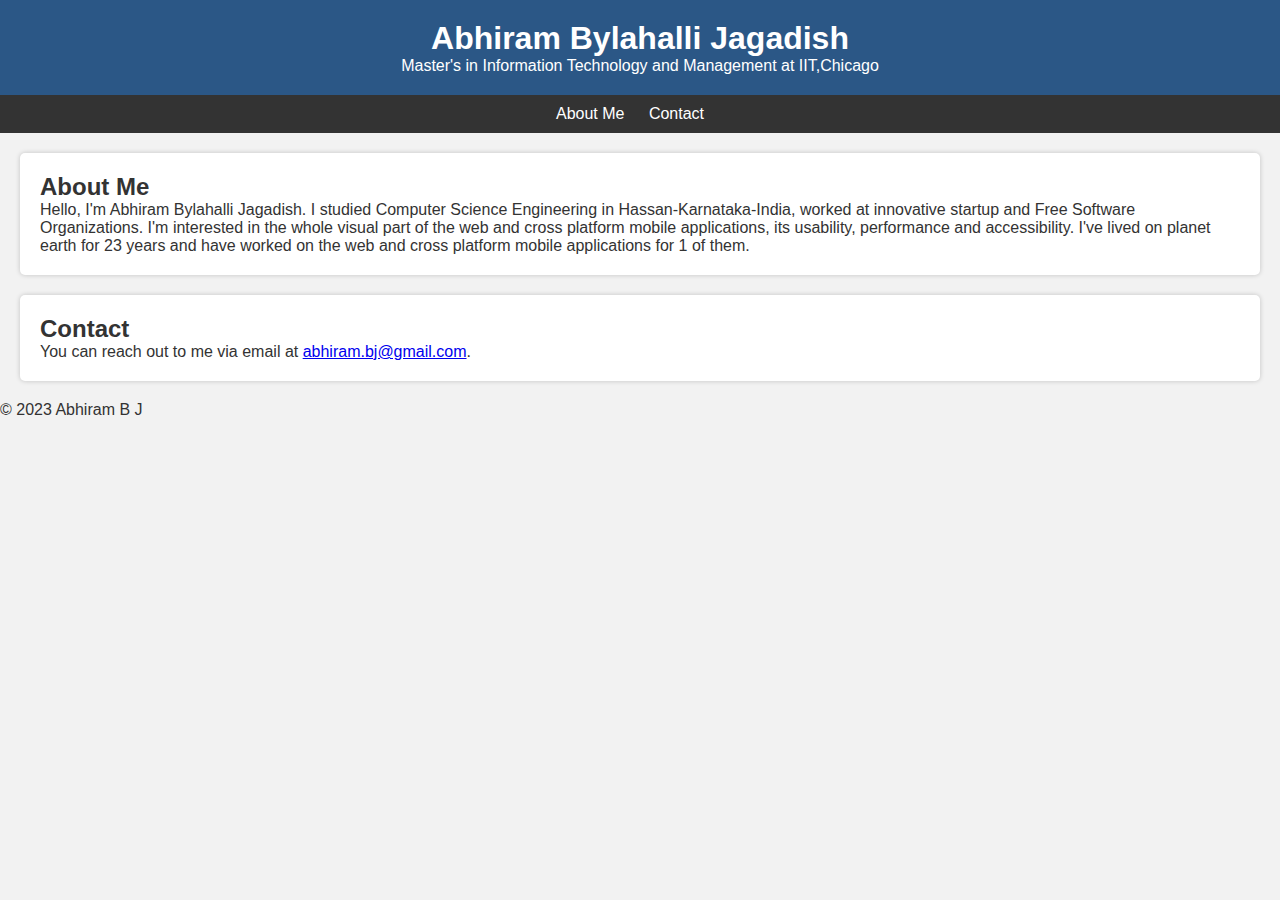
<file: Intro/index.html>
<!DOCTYPE html>
<html lang="en">

<head>
    <meta charset="UTF-8">
    <meta name="viewport" content="width=device-width, initial-scale=1.0">
    <link rel="stylesheet" href="style.css">
    <title>Abhiram B J's Portfolio</title>
</head>

<body>
    <div class="container">
        <header>
            <h1>Abhiram Bylahalli Jagadish</h1>
            <p>Master's in Information Technology and Management at IIT,Chicago</p>
        </header>

        <nav>
            <ul>
                <li><a href="#about">About Me</a></li>
                <li><a href="#contact">Contact</a></li>
            </ul>
        </nav>

        <section id="about" class="section">
            <h2>About Me</h2>
            <p>
                Hello, I'm Abhiram Bylahalli Jagadish. I studied Computer Science Engineering in Hassan-Karnataka-India,
                worked at innovative startup and Free Software
                Organizations. I'm interested in the whole visual part of the web and cross platform mobile
                applications, its usability,
                performance and accessibility. I've lived on planet earth for 23 years and have worked on the web and
                cross platform
                mobile applications for 1 of them.
            </p>
        </section>

        <section id="contact" class="section">
            <h2>Contact</h2>
            <p>
                You can reach out to me via email at <a href="mailto:abhiram.bj@gmail.com">abhiram.bj@gmail.com</a>.
            </p>
        </section>

        <footer>
            <p>&copy; 2023 Abhiram B J</p>
        </footer>
    </div>
</body>

</html>
</file>
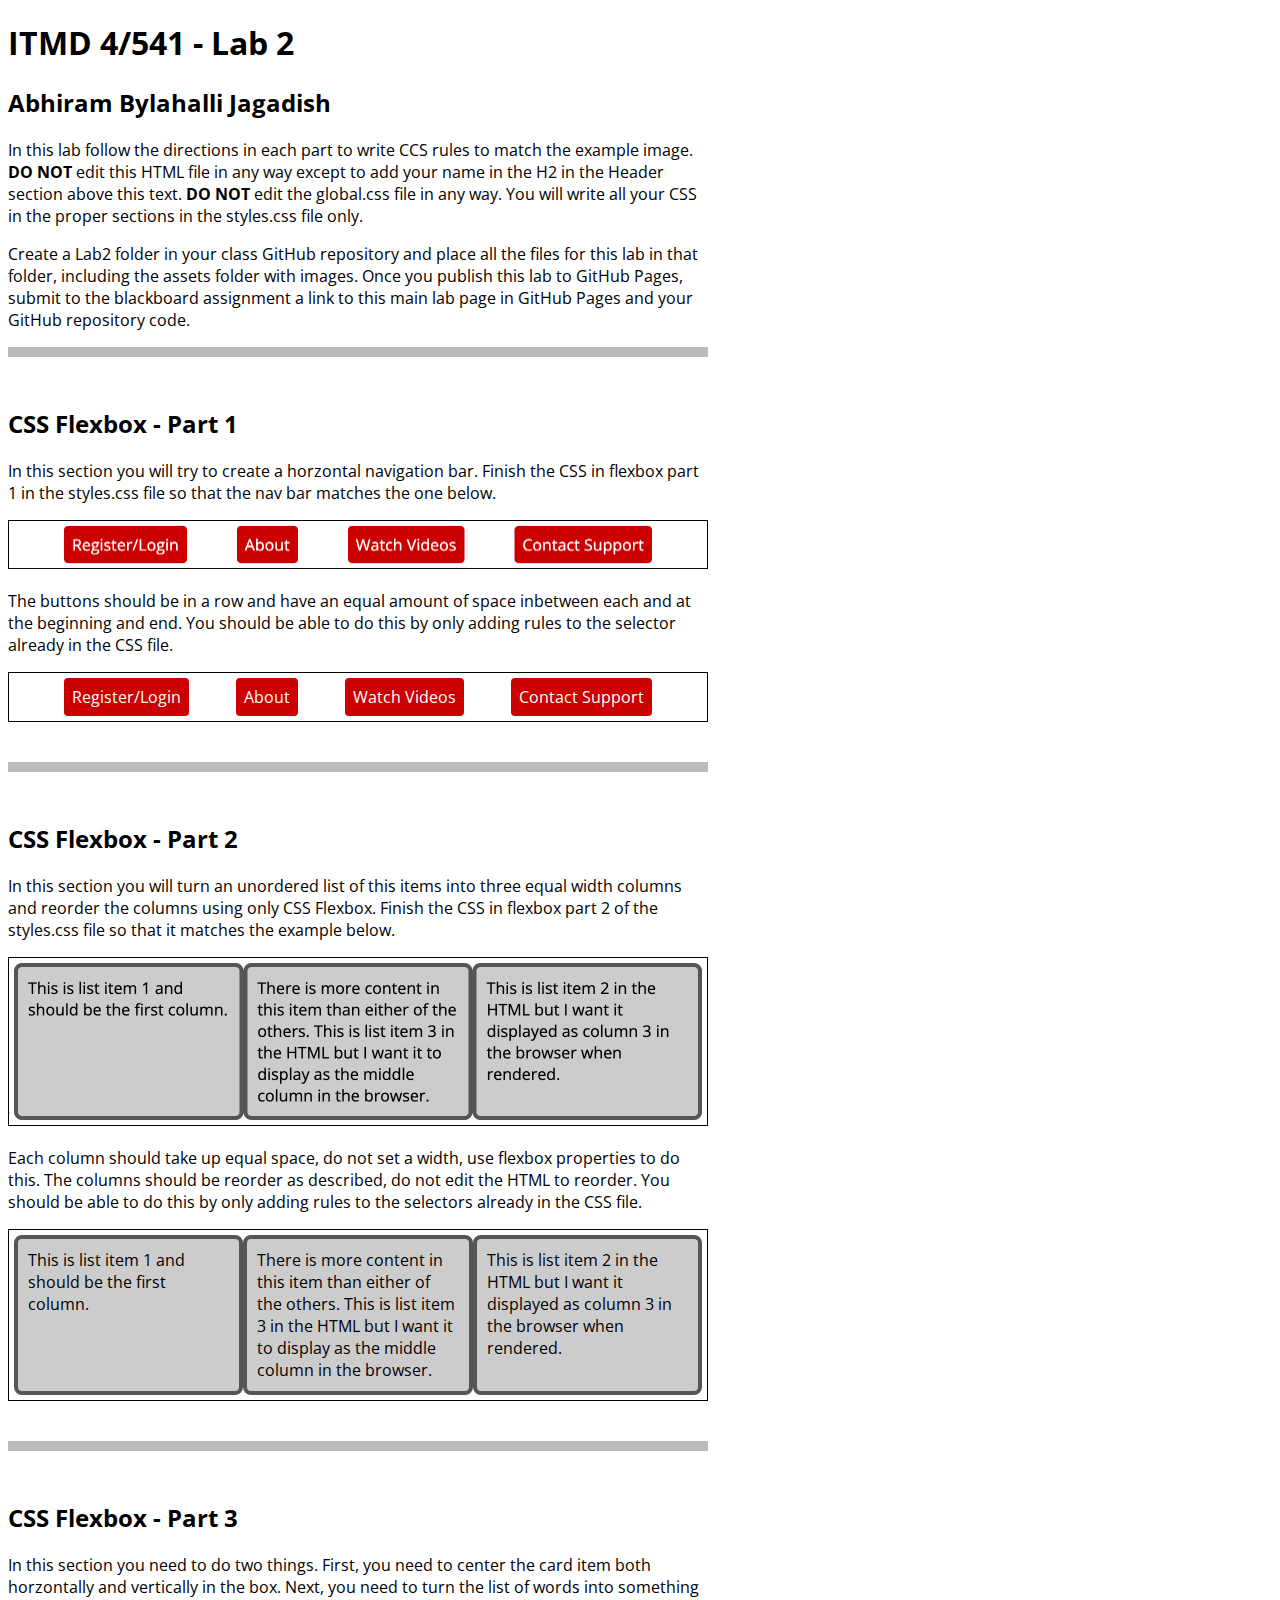
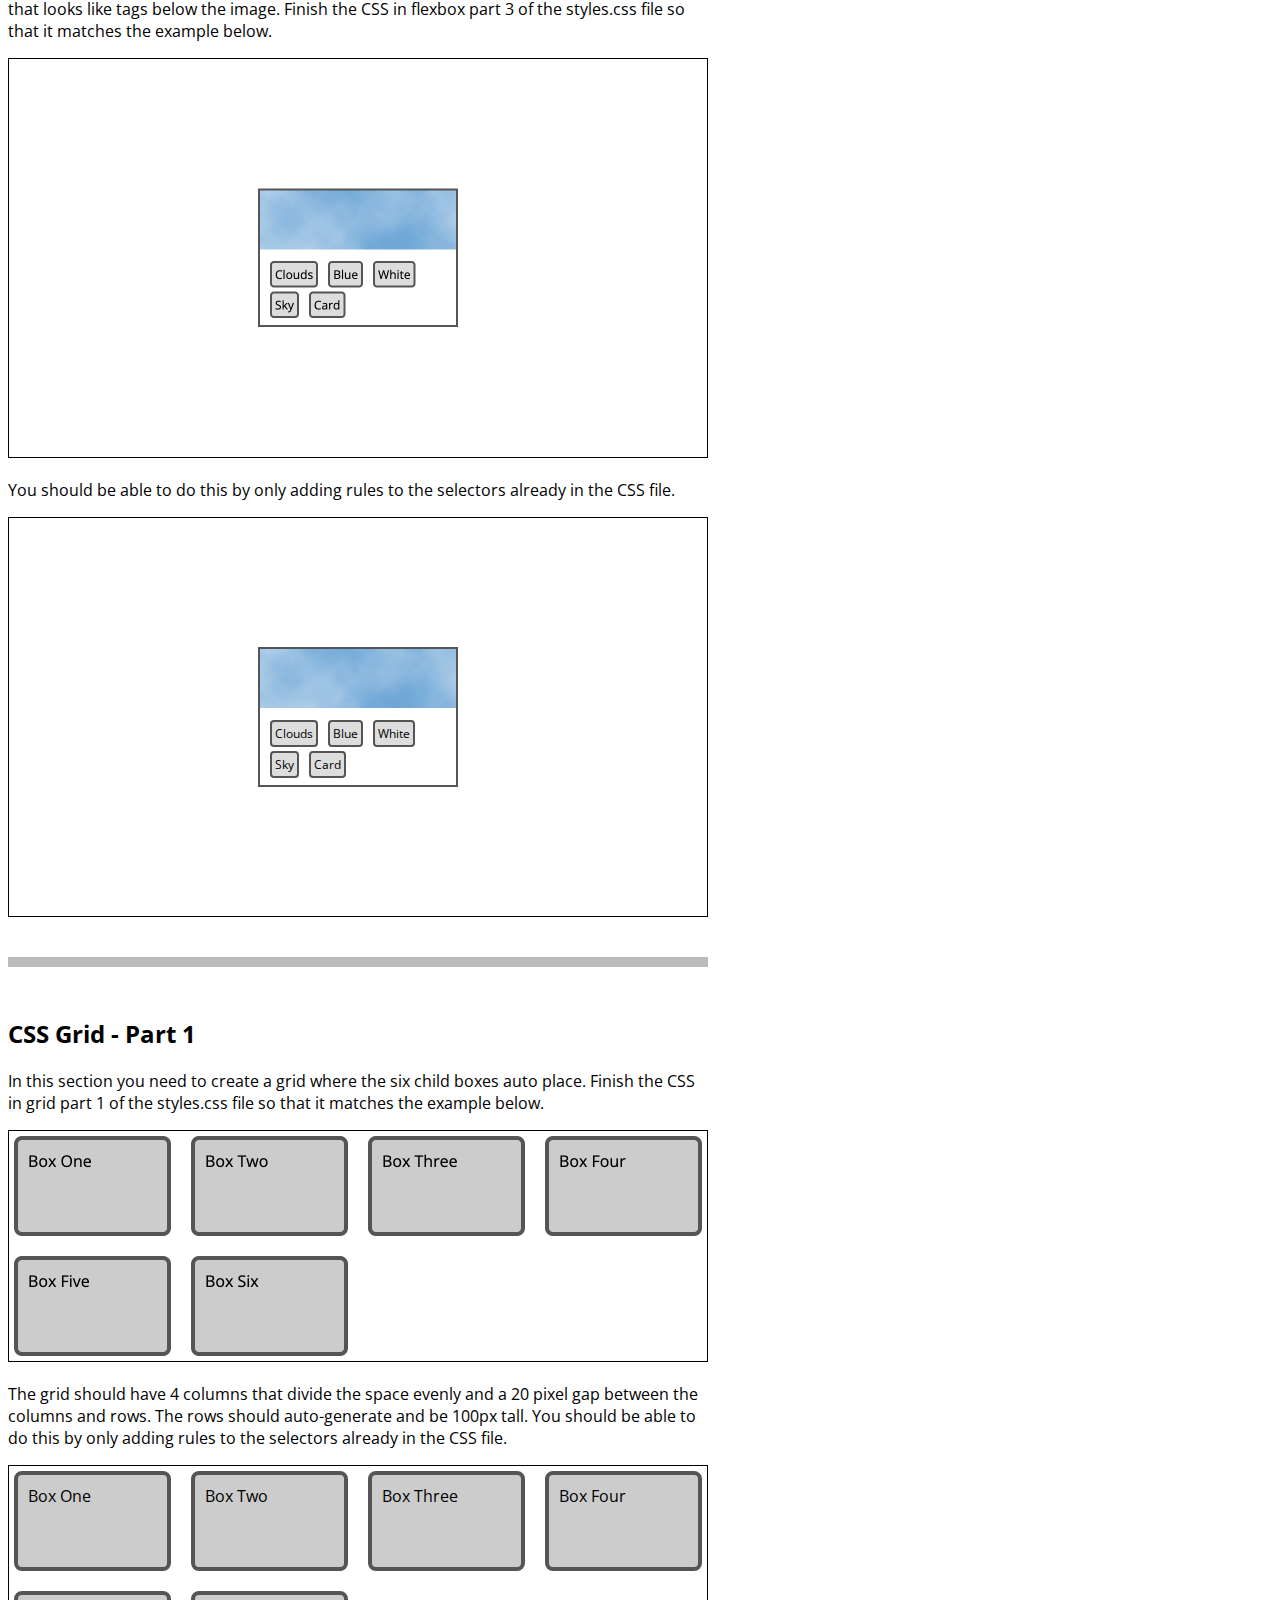
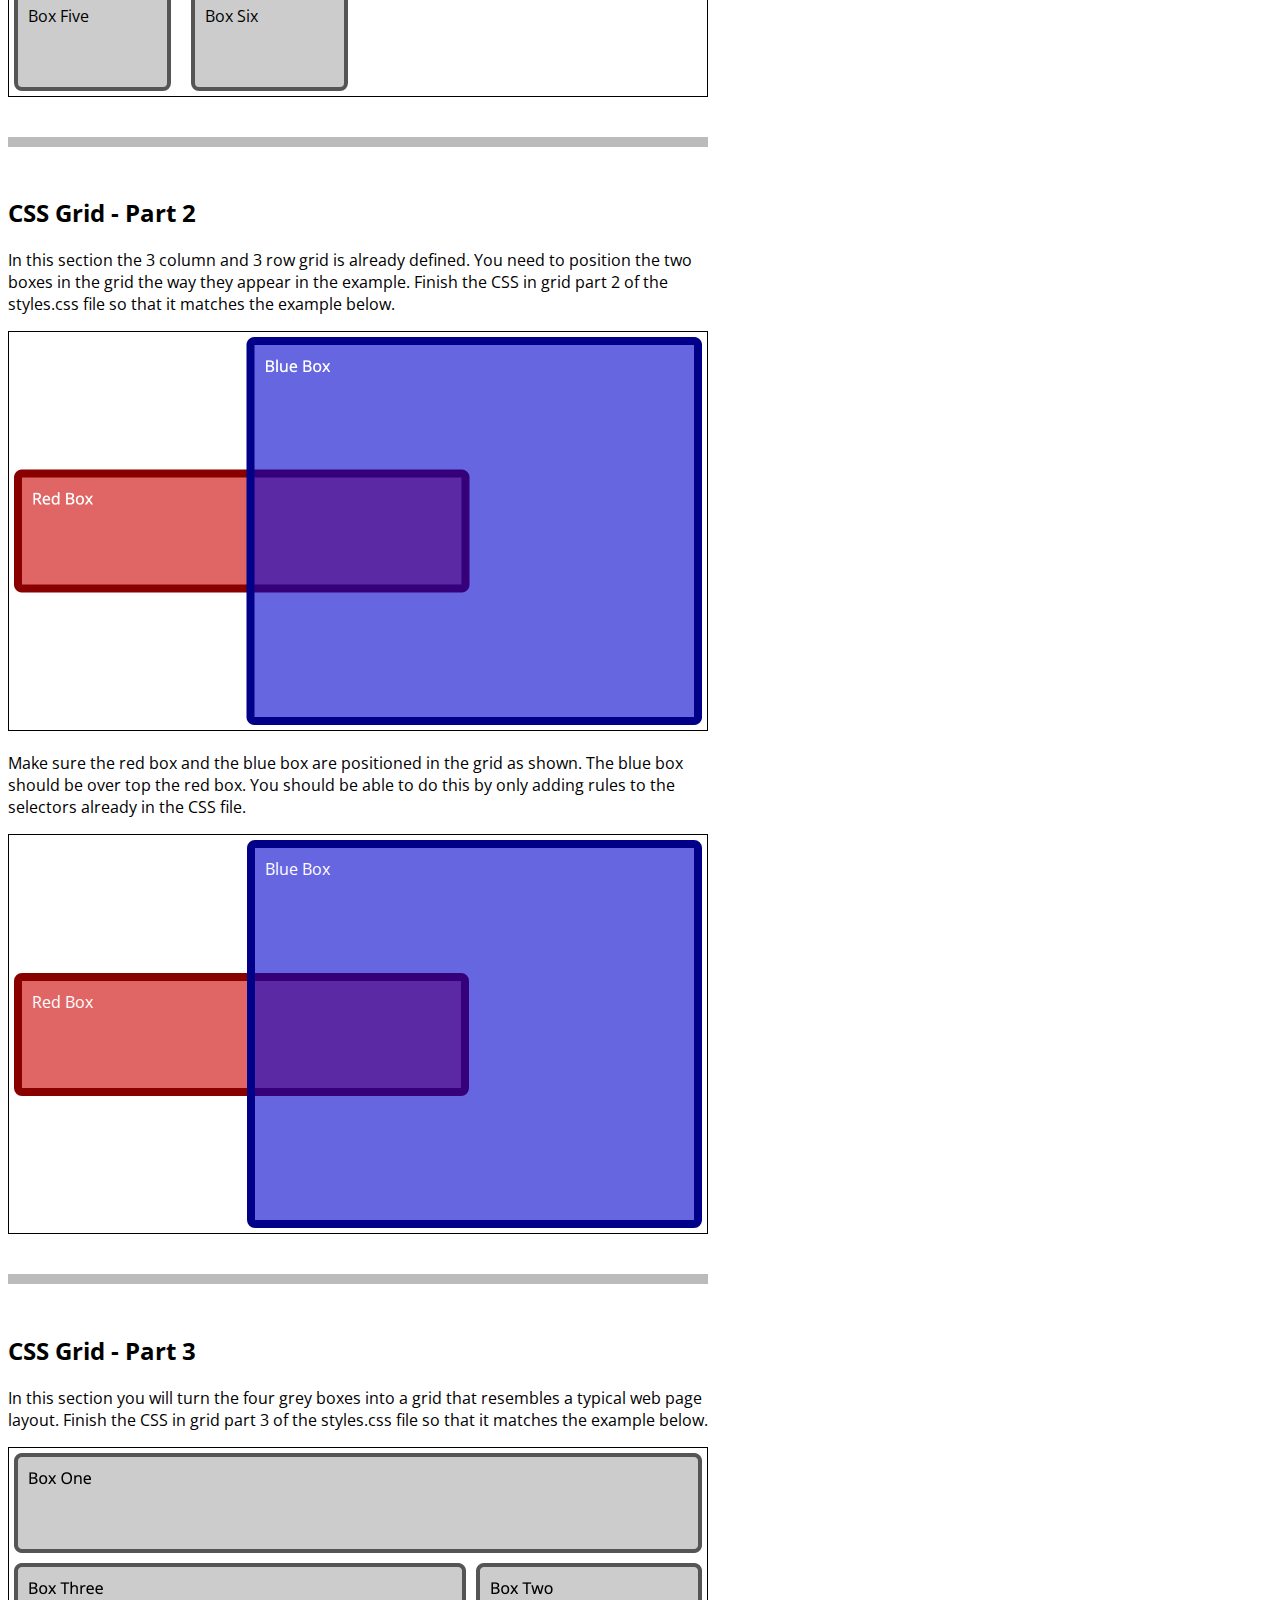
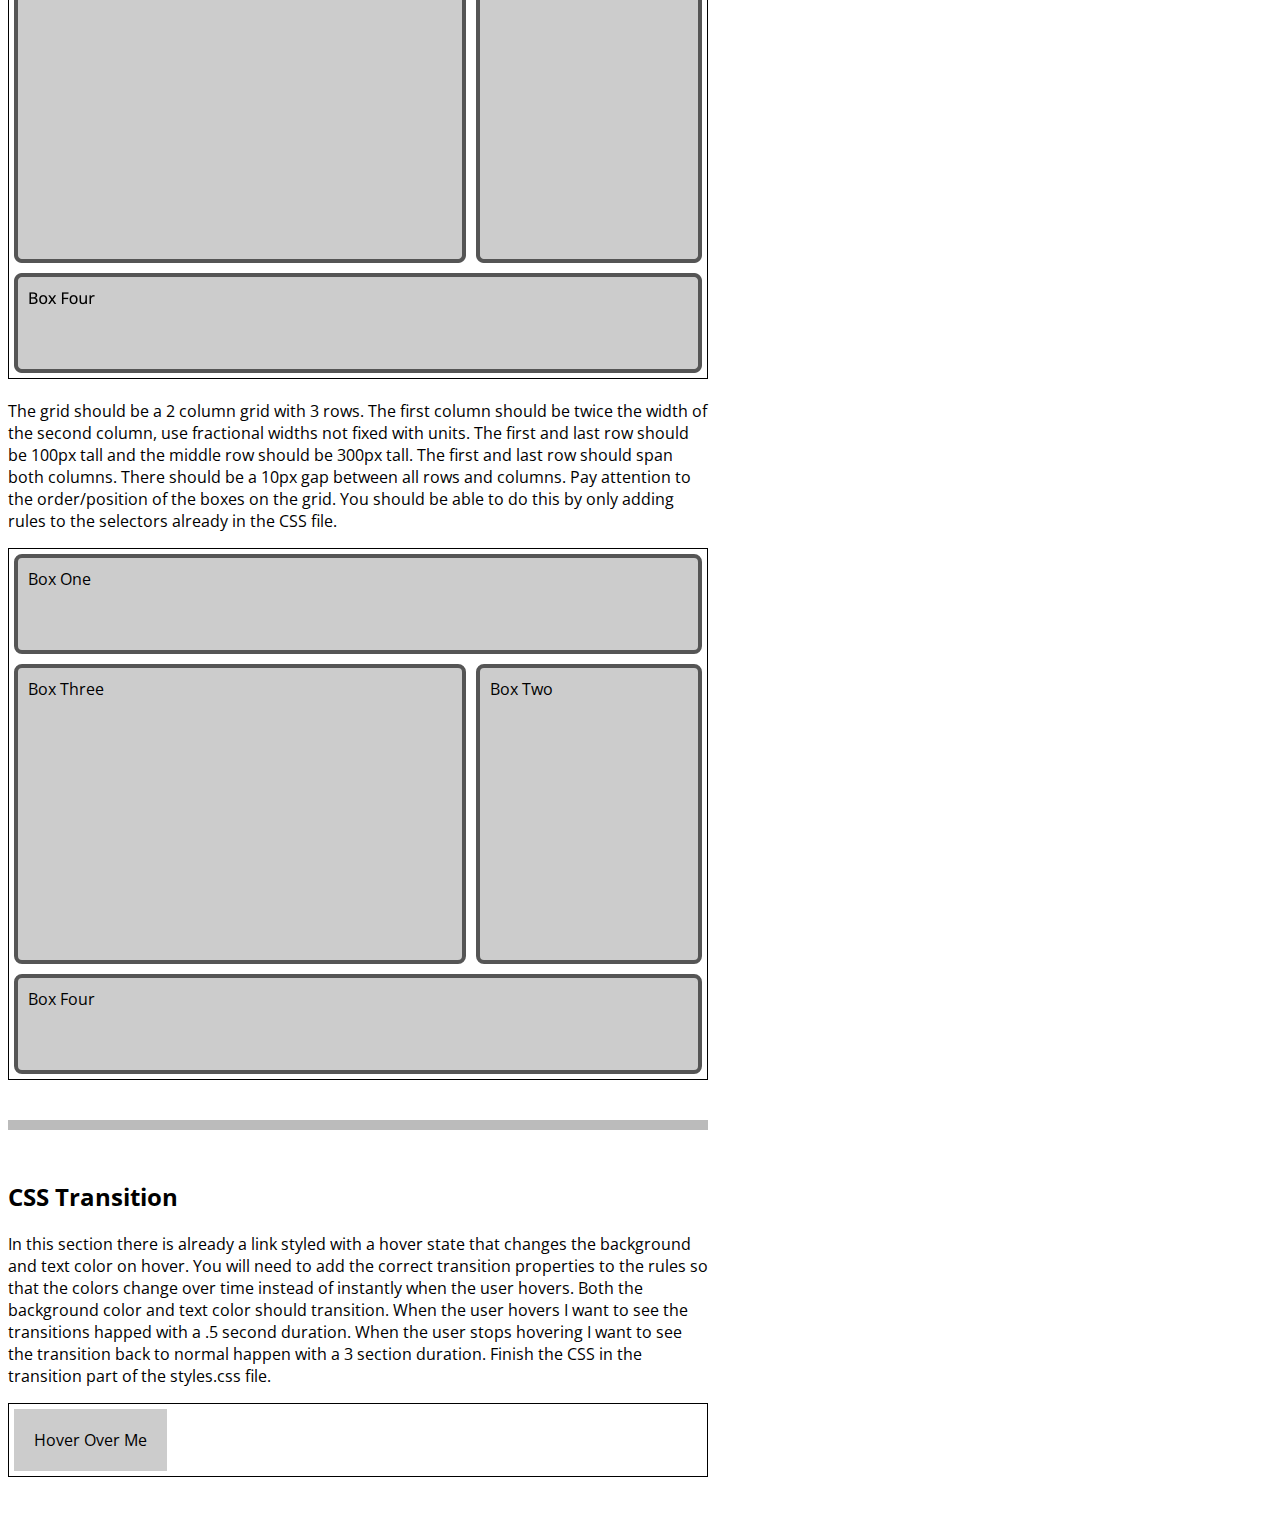
<file: Lab2/index.html>
<!DOCTYPE html>
<html lang="en">

<head>
  <meta charset="UTF-8">
  <meta http-equiv="X-UA-Compatible" content="IE=edge">
  <meta name="viewport" content="width=device-width, initial-scale=1.0">
  <title>ITMD 541 - Lab 2</title>
  <link rel="preconnect" href="https://fonts.googleapis.com">
  <link rel="preconnect" href="https://fonts.gstatic.com" crossorigin>
  <link href="https://fonts.googleapis.com/css2?family=Open+Sans:ital,wght@0,400;0,700;1,400&display=swap"
    rel="stylesheet">
  <link href="assets/global.css" rel="stylesheet">
  <link href="styles.css" rel="stylesheet">
</head>

<body>
  <header class="w700">
    <h1>ITMD 4/541 - Lab 2</h1>
    <h2>Abhiram Bylahalli Jagadish</h2>
    <p>In this lab follow the directions in each part to write CCS rules to match the example image. <strong>DO
        NOT</strong> edit this HTML file in any way except to add your name in the H2 in the Header section above this
      text. <strong>DO NOT</strong> edit the global.css file in any way. You will write all your CSS in the proper
      sections in the styles.css file only.</p>
    <p>Create a Lab2 folder in your class GitHub repository and place all the files for this lab in that folder,
      including the assets folder with images. Once you publish this lab to GitHub Pages, submit to the blackboard
      assignment a link to this main lab page in GitHub Pages and your GitHub repository code.</p>
  </header>
  <section id="flex-section1" class="w700">
    <h2>CSS Flexbox - Part 1</h2>
    <p>In this section you will try to create a horzontal navigation bar. Finish the CSS in flexbox part 1 in the
      styles.css file so that the nav bar matches the one below.</p>
    <img src="assets/flex-p1.png" alt="flexbox part 1 example" width="700">
    <p>The buttons should be in a row and have an equal amount of space inbetween each and at the beginning and end. You
      should be able to do this by only adding rules to the selector already in the CSS file.</p>
    <div class="box">
      <nav>
        <ul>
          <li><a class="btn" href="#/register">Register/Login</a></li>
          <li><a class="btn" href="#/about">About</a></li>
          <li><a class="btn" href="#/videos">Watch Videos</a></li>
          <li><a class="btn" href="#/support">Contact Support</a></li>
        </ul>
      </nav>
    </div>
  </section>
  <section id="flex-section2" class="w700">
    <h2>CSS Flexbox - Part 2</h2>
    <p>In this section you will turn an unordered list of this items into three equal width columns and reorder the
      columns using only CSS Flexbox. Finish the CSS in flexbox part 2 of the styles.css file so that it matches the
      example below.</p>
    <img src="assets/flex-p2.png" alt="flexbox part 2 example" width="700">
    <p>Each column should take up equal space, do not set a width, use flexbox properties to do this. The columns should
      be reorder as described, do not edit the HTML to reorder. You should be able to do this by only adding rules to
      the selectors already in the CSS file.</p>
    <div class="box">
      <nav>
        <ul>
          <li class="greybox item1">This is list item 1 and should be the first column.</li>
          <li class="greybox item2">This is list item 2 in the HTML but I want it displayed as column 3 in the browser
            when rendered.</li>
          <li class="greybox item3">There is more content in this item than either of the others. This is list item 3 in
            the HTML but I want it to display as the middle column in the browser.</li>
        </ul>
      </nav>
    </div>
  </section>
  <section id="flex-section3" class="w700">
    <h2>CSS Flexbox - Part 3</h2>
    <p>In this section you need to do two things. First, you need to center the card item both horzontally and
      vertically in the box. Next, you need to turn the list of words into something that looks like tags below the
      image. Finish the CSS in flexbox part 3 of the styles.css file so that it matches the example below.</p>
    <img src="assets/flex-p3.png" alt="flexbox part 3 example" width="700">
    <p>You should be able to do this by only adding rules to the selectors already in the CSS file.</p>
    <div class="box h400">
      <div class="card">
        <img src="assets/clouds.jpg" alt="clouds" width="200">
        <div class="tags">
          <ul>
            <li>Clouds</li>
            <li>Blue</li>
            <li>White</li>
            <li>Sky</li>
            <li>Card</li>
          </ul>
        </div>
      </div>
    </div>
  </section>
  <section id="grid-section1" class="w700">
    <h2>CSS Grid - Part 1</h2>
    <p>In this section you need to create a grid where the six child boxes auto place. Finish the CSS in grid part 1 of
      the styles.css file so that it matches the example below.</p>
    <img src="assets/grid-p1.png" alt="grid part 1 example" width="700">
    <p>The grid should have 4 columns that divide the space evenly and a 20 pixel gap between the columns and rows. The
      rows should auto-generate and be 100px tall. You should be able to do this by only adding rules to the selectors
      already in the CSS file.</p>
    <div class="box">
      <div class="grid">
        <div class="greybox">Box One</div>
        <div class="greybox">Box Two</div>
        <div class="greybox">Box Three</div>
        <div class="greybox">Box Four</div>
        <div class="greybox">Box Five</div>
        <div class="greybox">Box Six</div>
      </div>
    </div>
    </div>
  </section>
  <section id="grid-section2" class="w700">
    <h2>CSS Grid - Part 2</h2>
    <p>In this section the 3 column and 3 row grid is already defined. You need to position the two boxes in the grid
      the way they appear in the example. Finish the CSS in grid part 2 of the styles.css file so that it matches the
      example below.</p>
    <img src="assets/grid-p2.png" alt="grid part 2 example" width="700">
    <p>Make sure the red box and the blue box are positioned in the grid as shown. The blue box should be over top the
      red box. You should be able to do this by only adding rules to the selectors already in the CSS file.</p>
    <div class="box h400">
      <div class="grid">
        <div class="gridboxblue">Blue Box</div>
        <div class="gridboxred">Red Box</div>
      </div>
    </div>
    </div>
  </section>
  <section id="grid-section3" class="w700">
    <h2>CSS Grid - Part 3</h2>
    <p>In this section you will turn the four grey boxes into a grid that resembles a typical web page layout. Finish
      the CSS in grid part 3 of the styles.css file so that it matches the example below.</p>
    <img src="assets/grid-p3.png" alt="grid part 3 example" width="700">
    <p>The grid should be a 2 column grid with 3 rows. The first column should be twice the width of the second column,
      use fractional widths not fixed with units. The first and last row should be 100px tall and the middle row should
      be 300px tall. The first and last row should span both columns. There should be a 10px gap between all rows and
      columns. Pay attention to the order/position of the boxes on the grid. You should be able to do this by only
      adding rules to the selectors already in the CSS file.</p>
    <div class="box">
      <div class="grid">
        <div class="greybox box1">Box One</div>
        <div class="greybox box2">Box Two</div>
        <div class="greybox box3">Box Three</div>
        <div class="greybox box4">Box Four</div>
      </div>
    </div>
    </div>
  </section>
  <section id="transition-section" class="w700">
    <h2>CSS Transition</h2>
    <p>In this section there is already a link styled with a hover state that changes the background and text color on
      hover. You will need to add the correct transition properties to the rules so that the colors change over time
      instead of instantly when the user hovers. Both the background color and text color should transition. When the
      user hovers I want to see the transitions happed with a .5 second duration. When the user stops hovering I want to
      see the transition back to normal happen with a 3 section duration. Finish the CSS in the transition part of the
      styles.css file.</p>
    <div class="box">
      <a href="#">Hover Over Me</a>
    </div>
    </div>
  </section>
</body>

</html>
</file>
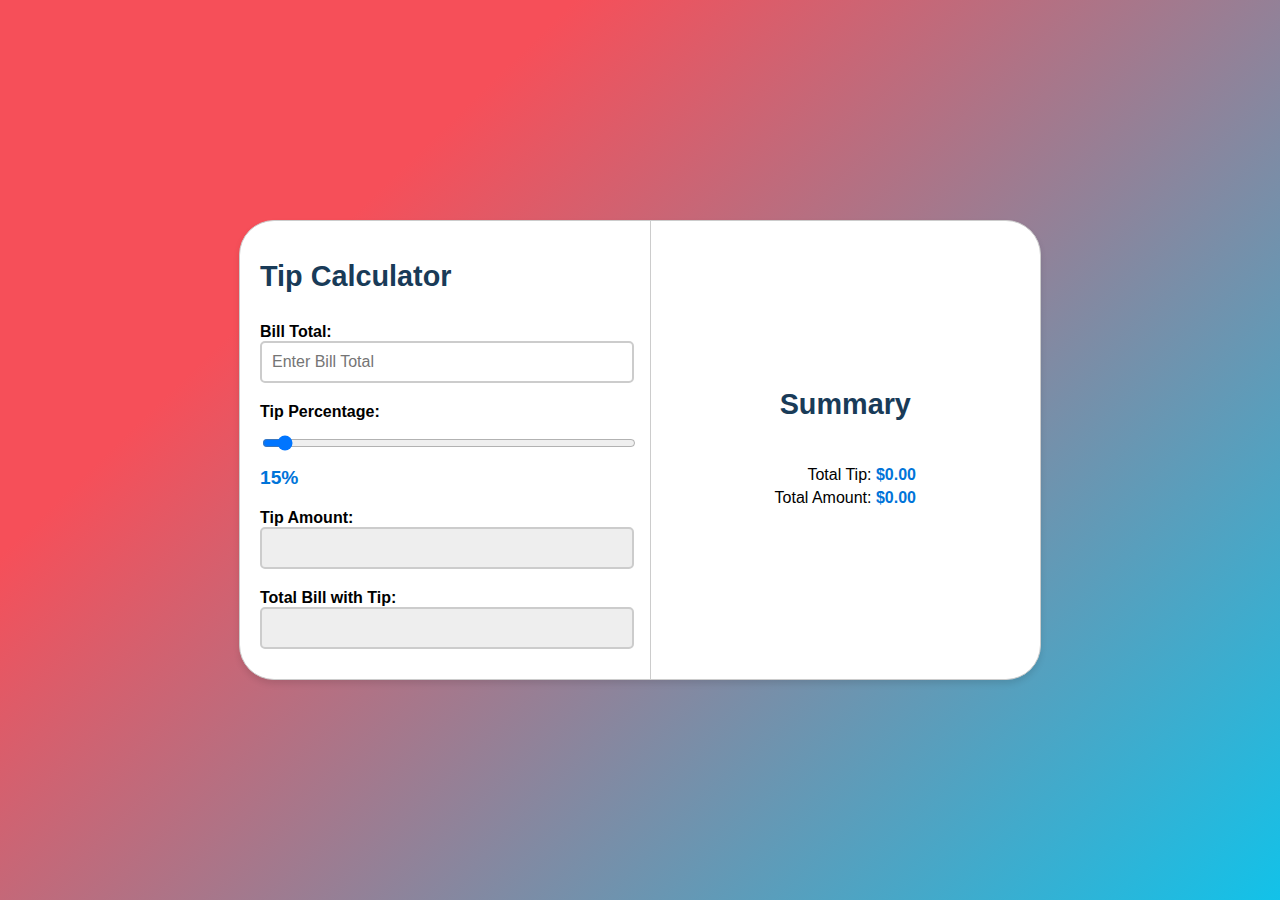
<file: Lab3/index.html>
<!DOCTYPE html>
<html lang="en">

<head>
  <meta charset="UTF-8" />
  <meta name="viewport" content="width=device-width, initial-scale=1.0" />
  <title>Tip Calculator</title>
  <link rel="stylesheet" href="style.css" />
</head>

<body>
  <div class="container">
    <div class="left">
      <h1>Tip Calculator</h1>
      <form id="tipForm">
        <div class="form-group">
          <label for="billTotal">Bill Total:</label>
          <input type="text" id="billTotal" placeholder="Enter Bill Total" required />
        </div>
        <div class="form-group">
          <label for="tip">Tip Percentage:</label>
          <input type="range" id="tip" min="0" max="100" value="1" />
          <span id="tipValue">15%</span>
        </div>
        <div class="form-group">
          <label for="tipAmount">Tip Amount:</label>
          <input type="text" id="tipAmount" disabled />
        </div>
        <div class="form-group">
          <label for="totalWithTip">Total Bill with Tip:</label>
          <input type="text" id="totalWithTip" disabled />
        </div>
      </form>
    </div>
    <div class="right" style="margin-left: 20px">
      <h1>Summary</h1>
      <div class="summary">
        <p>Total Tip: <span id="summaryTipAmount">$0.00</span></p>
        <p>Total Amount: <span id="summaryTotalWithTip">$0.00</span></p>
      </div>
    </div>
  </div>
  <script src="script.js"></script>
</body>

</html>
</file>
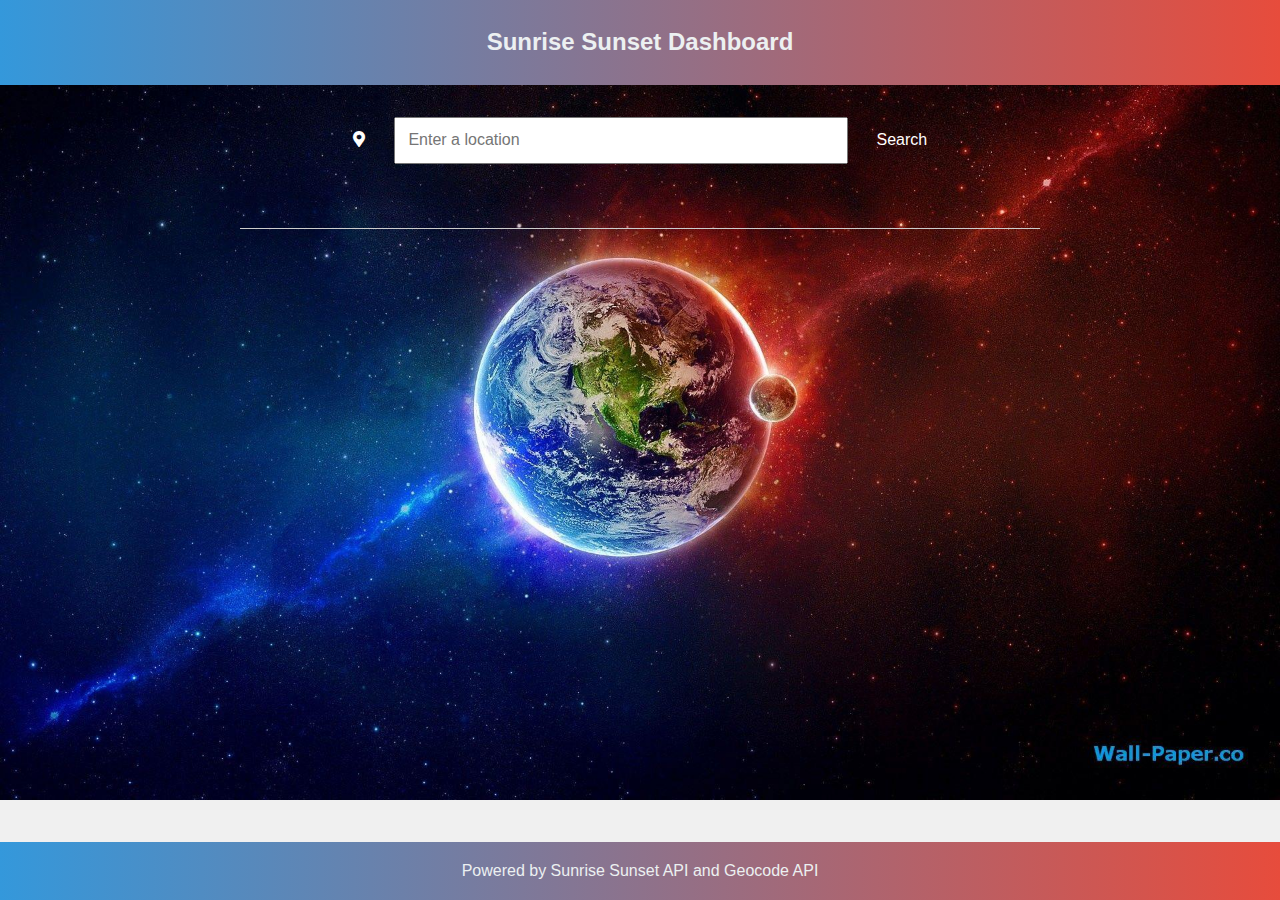
<file: Lab4/index.html>
<!DOCTYPE html>
<html lang="en">

<head>
  <meta charset="UTF-8">
  <meta name="viewport" content="width=device-width, initial-scale=1.0">
  <link rel="stylesheet" href="https://cdnjs.cloudflare.com/ajax/libs/font-awesome/5.15.1/css/all.min.css">
  <link rel="stylesheet" href="style.css">
  <link rel="icon" href="data:;base64,iVBORw0KGgo=">
  <title>Sunrise Sunset Dashboard</title>
  <style>
    /* Add a class to hide elements */
    .hidden {
      display: none;
    }
  </style>
</head>

<body>

  <header>
    <h2>Sunrise Sunset Dashboard</h2>
  </header>

  <main>
    <section id="search-section">
      <div class="search-options">
        <button id="currentLocationBtn">
          <i class="fas fa-map-marker-alt"></i>
        </button>
        <input type="text" id="searchInput" placeholder="Enter a location">
        <button id="searchBtn">Search</button>
      </div>
    </section>

    <section id="result-section">
      <div class="result-box hidden" id="currentDayBox">
        <h3>Current Day</h3>
        <div id="currentDayInfo" class="result-info">
          <!-- Current day data goes here -->
        </div>
      </div>

      <div class="result-box hidden" id="nextDayBox">
        <h3>Next Day</h3>
        <div id="nextDayInfo" class="result-info">
          <!-- Next day data goes here -->
        </div>
      </div>

      <div id="errorDisplay" class="hidden"></div>
    </section>
  </main>

  <footer>
    <p>Powered by Sunrise Sunset API and Geocode API</p>
  </footer>

  <script src="script.js"></script>
</body>

</html>
</file>
<file: Lab2/assets/global.css>
/* Global CSS - Do Not Edit */

* {
  box-sizing: border-box;
  font-family: 'Open Sans', sans-serif;
}

section {
  padding: 30px 0 40px;
  border-top: 10px solid #bbb;
}

.btn {
  background-color: #cc0000;
  padding: 8px;
  color: #fff;
  display: inline-block;
  text-decoration: none;
  border-radius: 4px;
  font-size: 1rem;
}

.box {
  border: 1px solid #000;
  padding: 5px;
}

img {
  max-width: 100%;
}

.w700 {
  width: 700px;
}

.h500 {
  height: 500px;
}

.h400 {
  height: 400px;
}

.greybox {
  background-color: #ccc;
  color: #000;
  padding: 10px;
  border: 4px solid #555;
  border-radius: 8px;
}

.gridboxblue {
  background-color:rgba(0,0,204,.6);
  color: #fff;
  padding: 10px;
  border: 8px solid #000088;
  border-radius: 8px;
}

.gridboxred {
  background-color: rgba(204,0,0,.6);
  color: #fff;
  padding: 10px;
  border: 8px solid #880000;
  border-radius: 8px;
}

.card {
  width: 200px;
  border: 2px solid #555;
}

.tags {
  padding: 5px;
}

.tags li {
  background-color: #ddd;
  color: #000;
  padding: 3px;
  border: 2px solid #555;
  border-radius: 4px;
  font-size: .75rem;
  margin: 2px 5px;
}

#grid-section2 .grid {
	display: grid;
	grid-template-columns: 1fr 1fr 1fr;
	grid-template-rows: 1fr 1fr 1fr;
	grid-gap: 10px;
  height: 100%;
}
</file>
<file: Lab2/styles.css>
/* Flexbox Part 1 */

#flex-section1 ul {
	display: flex;
	justify-content: space-between;
	list-style: none;
	padding: 0;
	margin: 0 50px;
}

/* end Flexbox Part 1 */


/* Flexbox Part 2 */

#flex-section2 ul {
	display: flex;
	list-style: none;
	margin: 0;
	padding: 0;
}

#flex-section2 li {
	flex: 1;
}

#flex-section2 .item1 {
	order: 1;
}

#flex-section2 .item2 {
	order: 3;
}

#flex-section2 .item3 {
	order: 2;
}

/* end Flexbox Part 2 */


/* Flexbox Part 3 */

#flex-section3 .box {
	display: flex;
	justify-content: center;
	align-items: center;
	flex-direction: column;
}

#flex-section3 .tags ul {
	display: flex;
	list-style: none;
	margin: 0;
	padding: 0;
	flex-wrap: wrap;
}

/* end Flexbox Part 3 */


/* Grid Part 1 */

#grid-section1 .grid {
	display: grid;
	grid-template-columns: repeat(4, 1fr);
	gap: 20px;
}

#grid-section1 .greybox {
	height: 100px;
}

/* end Grid Part 1 */


/* Grid Part 2 */

#grid-section2 .gridboxblue {
	display: grid;
	grid-column: 2/4;
	grid-row: 1/4;
	z-index: 1;
}

#grid-section2 .gridboxred {
	grid-column: 1 / 3;
	grid-row: 2 / 2;
}

/* end Grid Part 2 */


/* Grid Part 3 */

#grid-section3 .grid {
	display: grid;
	grid-template-columns: 2fr 1fr;
	grid-template-rows: 100px 300px 100px;
	gap: 10px;
}

#grid-section3 .box1 {
	grid-column: 1 / span 2;
	grid-row: 1;
}

#grid-section3 .box2 {
	grid-column: 2;
	grid-row: 2;
}

#grid-section3 .box3 {
	grid-column: 1;
	grid-row: 2;
}

#grid-section3 .box4 {
	grid-column: 1 / span 2;
	grid-row: 3;
}

/* end Grid Part 3 */


/* Transition Part */

#transition-section .box a {
	display: inline-block;
	background-color: #ccc;
	color: #000;
	padding: 20px;
	text-decoration: none;
}

#transition-section .box a:hover {
	background-color: #cc0000;
	color: #fff;
	transition: background-color 0.5s ease, color 0.5s ease;
}

#transition-section .box a:not(:hover) {
	transition: background-color 3s, color 3s;
}
/* end Transition Part */
</file>
<file: Lab3/style.css>
body {
  font-family: Arial, sans-serif;
  background-color: #f0f0f0;
  display: flex;
  justify-content: center;
  align-items: center;
  height: 100vh;
  margin: 0;
}

.calculator {
  background-color: #fff;
  padding: 20px;
  border: 2px solid #ccc;
  border-radius: 10px;
  text-align: center;
  box-shadow: 0 0 10px rgba(0, 0, 0, 0.2);
  max-width: 400px;
  /* Set a maximum width for better mobile usability */
  width: 90%;
  /* Take up 90% of the available width */
  transform-origin: center center;
  transition: transform 0.3s;
  cursor: pointer;
}

form {
  display: flex;
  flex-direction: column;
}

.form-group {
  margin: 10px 0;
}

label {
  font-weight: bold;
}

input {
  padding: 5px;
  border: 1px solid #ccc;
  border-radius: 5px;
  width: 100%;
  /* Take up the entire available width */
}

input[type="text"]:disabled {
  background-color: #eee;
}

input[type="range"] {
  width: 100%;
  /* Take up the entire available width */
}

#tipValue {
  font-weight: bold;
}

.calculator:hover {
  transform: scale(1.05);
  opacity: 0.9;
}

.calculator:active {
  transform: scale(0.95);
}

.summary {
  float: right;
  padding: 20px;
  text-align: right;
  border-left: 1px solid #ccc;
}

.summary h2 {
  font-size: 1.2rem;
  color: #333;
}

.summary p {
  font-size: 1rem;
  color: #333;
  margin: 5px 0;
}

.summary span {
  font-weight: bold;
  color: #0074d9;
}

* {
  color: #000; /* Set all text to black */
}

body {
  font-family: "Arial", sans-serif;
  background: #6a5094;
  background-image: linear-gradient(316deg, #12c2e9 0%, #f64f59 74%);
  display: flex;
  justify-content: center;
  align-items: center;
  height: 100vh;
  margin: 0;
}

.container {
  max-width: 800px;
  width: 90%;
  background: #1d2b64; /* Start color for the gradient background */
  background-color: white; /* Gradient background */
  color: #000; /* Set text color to black */
  border: 1px solid #ccc;
  border-radius: 35px;
  box-shadow: 0 4px 6px rgba(0, 0, 0, 0.1);
  display: flex;
}

.left,
.right {
  flex: 1;
  padding: 20px;
}

.right {
  border-left: 1px solid #ccc;
}

h1 {
  font-size: 1.8rem;
  color: #193b58;
  margin-bottom: 20px;
}

form {
  display: flex;
  flex-direction: column;
}

.form-group {
  margin: 10px 0;
}

label {
  font-weight: bold;
  font-size: 1rem;
  color: #000; /* Set text color to black */
  text-align: left;
}

input {
  padding: 10px;
  border: 2px solid #ccc;
  border-radius: 5px;
  font-size: 1rem;
  color: #333; /* Text color for input fields */
  background-color: #fff; /* Input field background color */
}

input[type="text"]:disabled {
  background-color: #eee;
}

input[type="range"] {
  width: 100%;
}

#tipValue {
  font-weight: bold;
  font-size: 1.2rem;
  color: #0074d9;
}

.summary {
  border: 0px;
}

.summary p {
  font-size: 1rem;
  color: #000; /* Set text color to black */
  margin: 5px 0;
}
.right {
  flex: 1;
  padding: 20px;
  display: flex;
  flex-direction: column;
  justify-content: center; /* Center content vertically */
  align-items: center; /* Center content horizontally */
}
</file>
<file: Intro/style.css>
/* Reset some default styles */
body,
h1,
h2,
p,
ul {
    margin: 0;
    padding: 0;
}

/* Defining global styles */
body {
    font-family: Arial, sans-serif;
    background-color: #f2f2f2;
    color: #333;
}

header {
    background-color: #2b5786;
    color: #fff;
    text-align: center;
    padding: 20px;
}

nav ul {
    list-style-type: none;
    text-align: center;
    background-color: #333;
    padding: 10px 0;
}

nav ul li {
    display: inline;
    margin-right: 20px;
}

nav ul li a {
    text-decoration: none;
    color: #fff;
}

.section {
    background-color: #fff;
    padding: 20px;
    margin: 20px;
    border-radius: 5px;
    box-shadow: 0 0 5px rgba(0, 0, 0, 0.2);
}
</file>
<file: Lab4/style.css>
/* Reset some default styles */
body,
h1,
p,
button,
select,
input {
  margin: 0;
  padding: 0;
}

/* Apply a box-sizing border-box model to everything */
*,
*::before,
*::after {
  box-sizing: border-box;
}

/* Set up a basic font and color scheme */
body {
  font-family: 'Roboto', sans-serif;
  font-size: 16px;
  line-height: 1.6;
  margin: 0;
  padding: 0;
  background-color: #f0f0f0;
  color: #333;
  background-image: url('background.jpg');
  background-size: cover;
  background-repeat: no-repeat;
}

/* Main Section Styles */
main {
  padding: 2rem;
  display: flex;
  flex-direction: column;
  align-items: center;
}

/* Search Section Styles */
#search-section {
  color: rgb(151, 152, 179);
  margin-bottom: 2rem;
  width: 100%;
  max-width: 600px;
  text-align: center;
}

.search-options {
  display: flex;
  flex-wrap: wrap;
  gap: 1rem;
}

/* Button Styles */
button {
  padding: 0.8rem;
  font-size: 1rem;
  background-color: transparent;
  color: #fff;
  cursor: pointer;
  border: none;
  border-radius: 5px;
  transition: background-color 0.3s ease;
}

button:hover {
  background-color: #27ae60;
}

/* Input and Select Styles */
select,
input {
  padding: 0.8rem;
  font-size: 1rem;
  flex-grow: 1;
}

/* Result Section Styles */
#result-section {
  border-top: 1px solid #ccc;
  padding-top: 1rem;
  margin-top: 2rem;
  width: 100%;
  max-width: 800px;
  display: flex; /* Use flexbox for layout */
  justify-content: space-between; /* Add space between boxes */
  align-items: flex-start; /* Align items at the start of the container */
}

/* Result Box Styles */
.result-box {
  width: 48%; /* Adjust the width as needed, leaving space for margin */
  max-width: 400px;
  margin-bottom: 1rem;
}

h3 {
  color: rgb(159, 154, 224);
}

/* Result Box Styles */
.result-box {
  width: 48%;
  max-width: 400px;
  margin-bottom: 1rem;
  background-color: rgba(255, 255, 255, 0.1); /* Add transparency to the background */
  backdrop-filter: blur(10px); /* Apply a blur effect */
  padding: 1rem;
  border-radius: 8px;
  transition: background-color 0.3s ease, box-shadow 0.3s ease;
}

/* Result Info Styles */
.result-info {
  width: 100%;
  margin-bottom: 1rem;
  color: #d3c8c8; /* Adjust text color */
}

/* Error Display Styles */
#errorDisplay {
  color: #e74c3c;
  margin-top: 1rem;
}

/* Hide by Default */
.hidden {
  display: none;
}

/* Header Styles */
header {
  background: linear-gradient(to right, #3498db, #e74c3c);
  color: #ecf0f1;
  text-align: center;
  padding: 0.2rem;
}

/* Footer Styles */
footer {
  background: linear-gradient(to right, #3498db, #e74c3c);
  color: #ecf0f1;
  text-align: center;
  padding: 1rem;
  width: 100%;
  position: fixed;
  bottom: 0;
}
</file>
